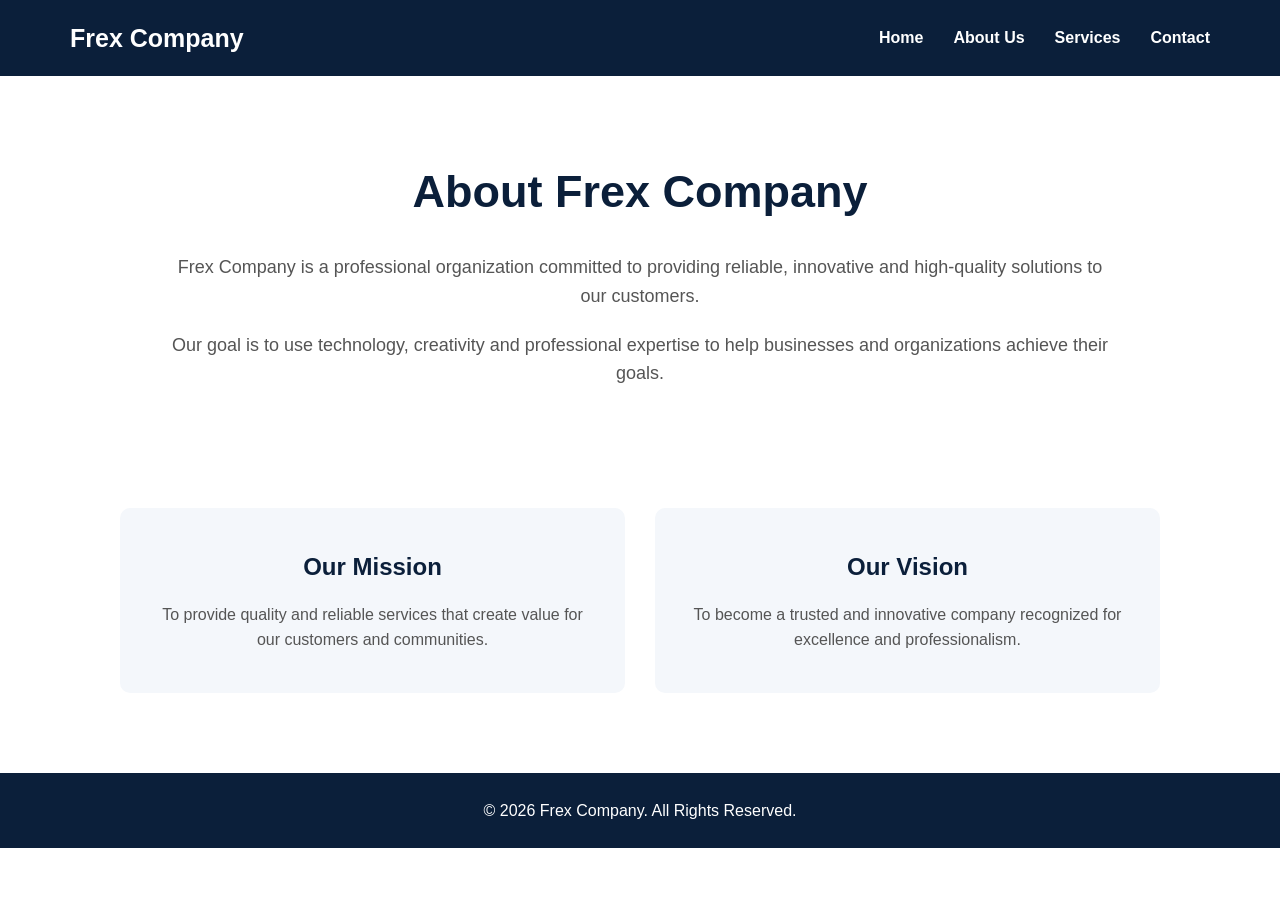
<file: about.html>
<!DOCTYPE html>
<html lang="en">
<head>
    <meta charset="UTF-8">
    <meta name="viewport" content="width=device-width, initial-scale=1.0">

    <title>Frex Company | About Us</title>

    <link rel="stylesheet" href="style.css">
</head>

<body>

    <!-- Navigation -->
    <header>
        <nav class="navbar">

            <div class="logo">
                Frex Company
            </div>

            <ul class="nav-links">
                <li><a href="index.html">Home</a></li>
                <li><a href="about.html">About Us</a></li>
                <li><a href="services.html">Services</a></li>
                <li><a href="contact.html">Contact</a></li>
            </ul>

        </nav>
    </header>


    <!-- About Us -->
    <section class="about-page">

        <h1>About Frex Company</h1>

        <p>
            Frex Company is a professional organization committed
            to providing reliable, innovative and high-quality
            solutions to our customers.
        </p>

        <p>
            Our goal is to use technology, creativity and
            professional expertise to help businesses and
            organizations achieve their goals.
        </p>

    </section>


    <!-- Mission and Vision -->
    <section class="mission-vision">

        <div class="info-card">

            <h2>Our Mission</h2>

            <p>
                To provide quality and reliable services that
                create value for our customers and communities.
            </p>

        </div>


        <div class="info-card">

            <h2>Our Vision</h2>

            <p>
                To become a trusted and innovative company
                recognized for excellence and professionalism.
            </p>

        </div>

    </section>


    <!-- Footer -->
    <footer>

        <p>
            &copy; 2026 Frex Company. All Rights Reserved.
        </p>

    </footer>

</body>
</html>
</file>
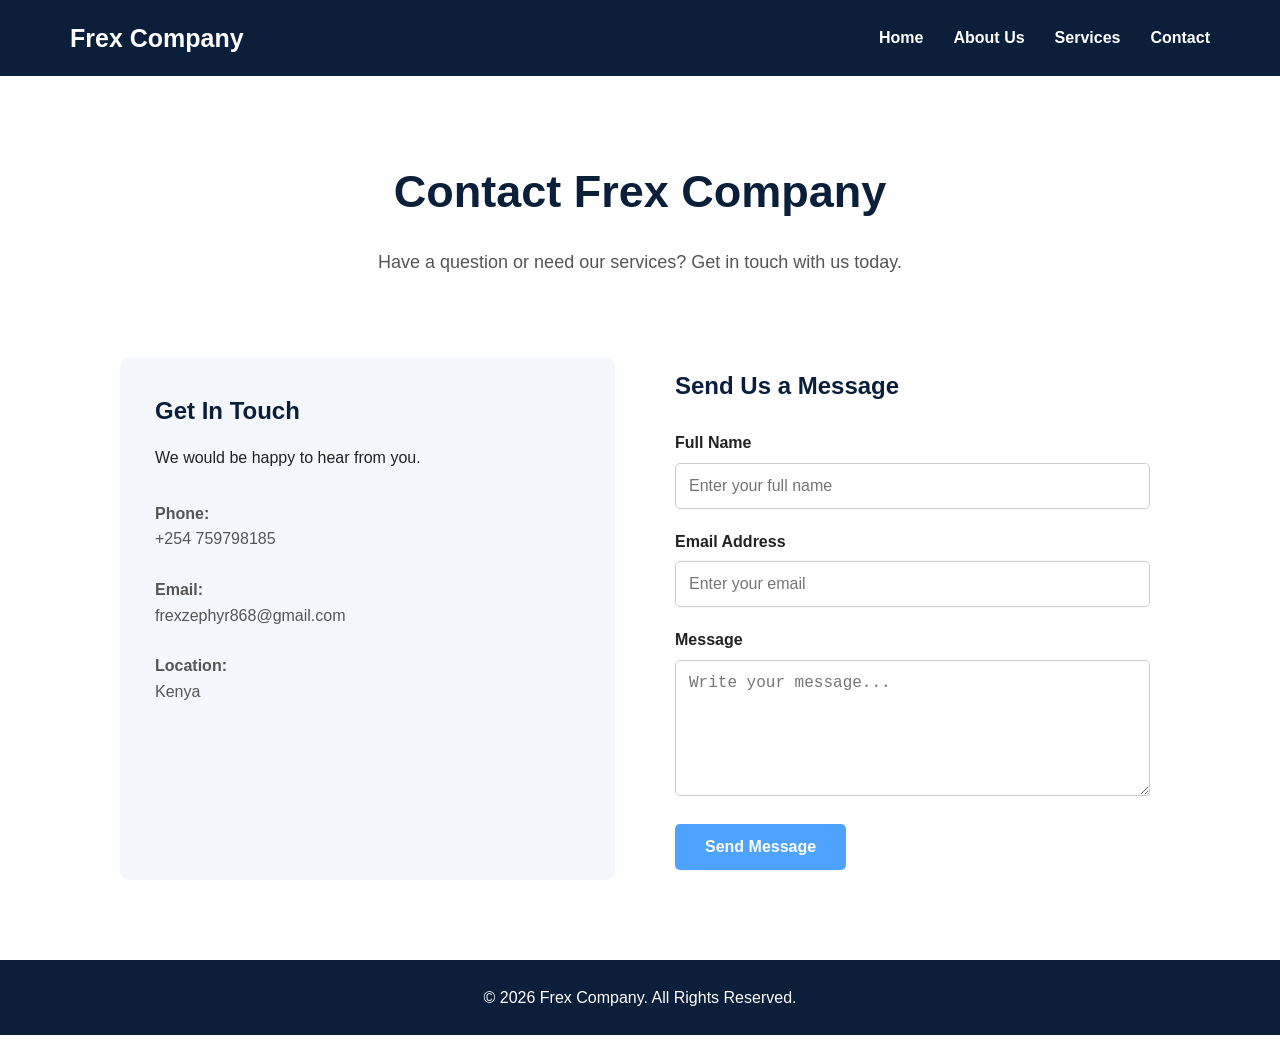
<file: contact.html>
<!DOCTYPE html>
<html lang="en">
<head>
    <meta charset="UTF-8">
    <meta name="viewport" content="width=device-width, initial-scale=1.0">

    <title>Frex Company | Contact</title>

    <link rel="stylesheet" href="style.css">
</head>

<body>

    <!-- Navigation -->
    <header>
        <nav class="navbar">

            <div class="logo">
                Frex Company
            </div>

            <ul class="nav-links">
                <li><a href="index.html">Home</a></li>
                <li><a href="about.html">About Us</a></li>
                <li><a href="services.html">Services</a></li>
                <li><a href="contact.html">Contact</a></li>
            </ul>

        </nav>
    </header>


    <!-- Contact Introduction -->
    <section class="contact-page">

        <h1>Contact Frex Company</h1>

        <p>
            Have a question or need our services?
            Get in touch with us today.
        </p>

    </section>


    <!-- Contact Information and Form -->
    <section class="contact-section">

        <!-- Contact Information -->
        <div class="contact-info">

            <h2>Get In Touch</h2>

            <p>
                We would be happy to hear from you.
            </p>

            <div class="contact-details">

                <p>
                    <strong>Phone:</strong><br>
                    +254 759798185
                </p>

                <p>
                    <strong>Email:</strong><br>
                    frexzephyr868@gmail.com
                </p>

                <p>
                    <strong>Location:</strong><br>
                    Kenya
                </p>

            </div>

        </div>


        <!-- Contact Form -->
        <div class="contact-form">

            <h2>Send Us a Message</h2>

            <form>

                <label for="name">Full Name</label>

                <input
                    type="text"
                    id="name"
                    name="name"
                    placeholder="Enter your full name"
                    required
                >


                <label for="email">Email Address</label>

                <input
                    type="email"
                    id="email"
                    name="email"
                    placeholder="Enter your email"
                    required
                >


                <label for="message">Message</label>

                <textarea
                    id="message"
                    name="message"
                    rows="6"
                    placeholder="Write your message..."
                    required
                ></textarea>


                <button type="submit">
                    Send Message
                </button>

            </form>

        </div>

    </section>


    <!-- Footer -->
    <footer>

        <p>
            &copy; 2026 Frex Company. All Rights Reserved.
        </p>

    </footer>

</body>
</html>
</file>
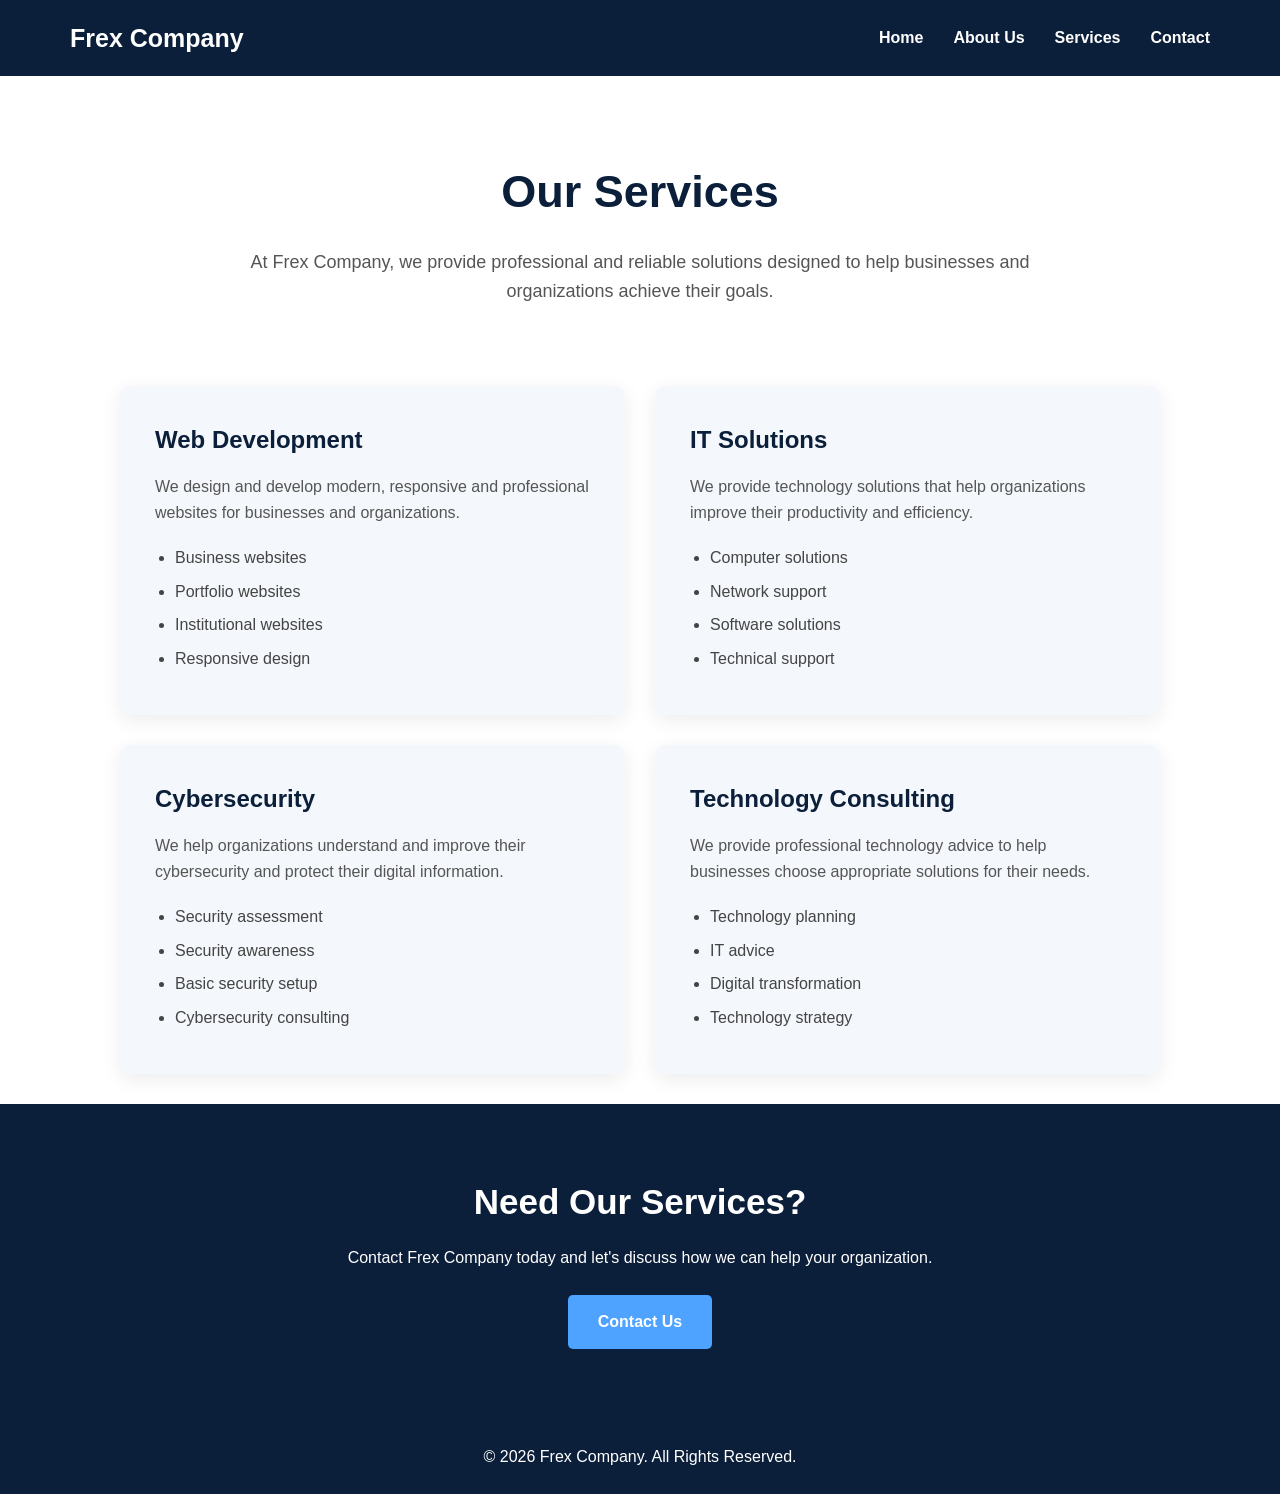
<file: services.html>
<!DOCTYPE html>
<html lang="en">
<head>
    <meta charset="UTF-8">
    <meta name="viewport" content="width=device-width, initial-scale=1.0">

    <title>Frex Company | Services</title>

    <link rel="stylesheet" href="style.css">
</head>

<body>

    <!-- Navigation -->
    <header>
        <nav class="navbar">

            <div class="logo">
                Frex Company
            </div>

            <ul class="nav-links">
                <li><a href="index.html">Home</a></li>
                <li><a href="about.html">About Us</a></li>
                <li><a href="services.html">Services</a></li>
                <li><a href="contact.html">Contact</a></li>
            </ul>

        </nav>
    </header>


    <!-- Services Introduction -->
    <section class="services-page">

        <h1>Our Services</h1>

        <p>
            At Frex Company, we provide professional and reliable
            solutions designed to help businesses and organizations
            achieve their goals.
        </p>

    </section>


    <!-- Services -->
    <section class="service-list">

        <div class="service-item">
            <h2>Web Development</h2>

            <p>
                We design and develop modern, responsive and
                professional websites for businesses and
                organizations.
            </p>

            <ul>
                <li>Business websites</li>
                <li>Portfolio websites</li>
                <li>Institutional websites</li>
                <li>Responsive design</li>
            </ul>
        </div>


        <div class="service-item">
            <h2>IT Solutions</h2>

            <p>
                We provide technology solutions that help
                organizations improve their productivity
                and efficiency.
            </p>

            <ul>
                <li>Computer solutions</li>
                <li>Network support</li>
                <li>Software solutions</li>
                <li>Technical support</li>
            </ul>
        </div>


        <div class="service-item">
            <h2>Cybersecurity</h2>

            <p>
                We help organizations understand and improve
                their cybersecurity and protect their digital
                information.
            </p>

            <ul>
                <li>Security assessment</li>
                <li>Security awareness</li>
                <li>Basic security setup</li>
                <li>Cybersecurity consulting</li>
            </ul>
        </div>


        <div class="service-item">
            <h2>Technology Consulting</h2>

            <p>
                We provide professional technology advice to
                help businesses choose appropriate solutions
                for their needs.
            </p>

            <ul>
                <li>Technology planning</li>
                <li>IT advice</li>
                <li>Digital transformation</li>
                <li>Technology strategy</li>
            </ul>
        </div>

    </section>


    <!-- Call To Action -->
    <section class="service-contact">

        <h2>Need Our Services?</h2>

        <p>
            Contact Frex Company today and let's discuss
            how we can help your organization.
        </p>

        <a href="contact.html" class="btn">
            Contact Us
        </a>

    </section>


    <!-- Footer -->
    <footer>

        <p>
            &copy; 2026 Frex Company. All Rights Reserved.
        </p>

    </footer>

</body>
</html>
</file>
<file: style.css>
/* ================================
   FREX COMPANY - MAIN STYLES
   ================================ */

/* Reset */
* {
    margin: 0;
    padding: 0;
    box-sizing: border-box;
}

body {
    font-family: Arial, sans-serif;
    line-height: 1.6;
    color: #222;
    background: #ffffff;
}

/* ================================
   NAVIGATION BAR
   ================================ */

header {
    background: #0b1f3a;
    position: sticky;
    top: 0;
    z-index: 1000;
}

.navbar {
    max-width: 1200px;
    margin: auto;
    padding: 18px 30px;

    display: flex;
    justify-content: space-between;
    align-items: center;
}

.logo {
    color: white;
    font-size: 25px;
    font-weight: bold;
}

.nav-links {
    list-style: none;
    display: flex;
    gap: 30px;
}

.nav-links a {
    color: white;
    text-decoration: none;
    font-size: 16px;
    font-weight: bold;
}

.nav-links a:hover {
    color: #4da3ff;
}

/* ================================
   HERO SECTION
   ================================ */

.hero {
    min-height: 600px;

    display: flex;
    justify-content: center;
    align-items: center;

    text-align: center;

    padding: 40px 20px;

    background: linear-gradient(
        rgba(11, 31, 58, 0.85),
        rgba(11, 31, 58, 0.85)
    ),
    url("image/company.jpg");

    background-size: cover;
    background-position: center;
}

.hero-content {
    max-width: 800px;
    color: white;
}

.hero h1 {
    font-size: 55px;
    margin-bottom: 20px;
}

.hero p {
    font-size: 20px;
    margin-bottom: 30px;
}

/* Button */

.btn {
    display: inline-block;

    background: #4da3ff;
    color: white;

    padding: 14px 30px;

    border-radius: 5px;

    text-decoration: none;

    font-weight: bold;
}

.btn:hover {
    background: #287dcc;
}

/* ================================
   ABOUT SECTION
   ================================ */

.about-preview {
    max-width: 1000px;
    margin: auto;

    text-align: center;

    padding: 80px 30px;
}

.about-preview h2 {
    font-size: 35px;
    margin-bottom: 20px;
}

.about-preview p {
    font-size: 18px;
    margin-bottom: 25px;
}

.learn-more {
    color: #287dcc;
    text-decoration: none;
    font-weight: bold;
}

/* ================================
   SERVICES
   ================================ */

.services-preview {
    background: #f4f7fb;

    padding: 80px 30px;

    text-align: center;
}

.services-preview h2 {
    font-size: 35px;
    margin-bottom: 40px;
}

.services {
    max-width: 1100px;
    margin: auto;

    display: flex;
    gap: 25px;

    justify-content: center;
}

.service-card {
    background: white;

    padding: 35px 25px;

    border-radius: 10px;

    flex: 1;

    box-shadow: 0 5px 20px rgba(0, 0, 0, 0.08);
}

.service-card h3 {
    margin-bottom: 15px;
    font-size: 22px;
}

.service-card p {
    color: #555;
}

/* ================================
   FOOTER
   ================================ */

footer {
    background: #0b1f3a;

    color: white;

    text-align: center;

    padding: 25px;
}

/* ================================
   MOBILE RESPONSIVE DESIGN
   ================================ */

@media (max-width: 768px) {

    .navbar {
        flex-direction: column;
        gap: 15px;
    }

    .nav-links {
        gap: 15px;
        flex-wrap: wrap;
        justify-content: center;
    }

    .hero {
        min-height: 500px;
    }

    .hero h1 {
        font-size: 38px;
    }

    .hero p {
        font-size: 17px;
    }

    .services {
        flex-direction: column;
    }

}

/* ================================
   ABOUT PAGE
   ================================ */

.about-page {
    max-width: 1000px;
    margin: auto;
    padding: 80px 30px;
    text-align: center;
}

.about-page h1 {
    font-size: 45px;
    margin-bottom: 25px;
    color: #0b1f3a;
}

.about-page p {
    font-size: 18px;
    margin-bottom: 20px;
    color: #555;
}


/* Mission and Vision */

.mission-vision {
    max-width: 1100px;
    margin: auto;
    padding: 20px 30px 80px;

    display: flex;
    gap: 30px;
}

.info-card {
    flex: 1;

    padding: 40px 30px;

    background: #f4f7fb;

    border-radius: 10px;

    text-align: center;
}

.info-card h2 {
    color: #0b1f3a;
    margin-bottom: 15px;
}

.info-card p {
    color: #555;
}


/* Mobile */

@media (max-width: 768px) {

    .mission-vision {
        flex-direction: column;
    }

    .about-page h1 {
        font-size: 35px;
    }

}


/* ================================
   SERVICES PAGE
   ================================ */

.services-page {
    max-width: 900px;
    margin: auto;

    text-align: center;

    padding: 80px 30px 50px;
}

.services-page h1 {
    font-size: 45px;
    color: #0b1f3a;

    margin-bottom: 20px;
}

.services-page p {
    font-size: 18px;
    color: #555;
}


/* Service Cards */

.service-list {
    max-width: 1100px;
    margin: auto;

    padding: 30px;

    display: grid;

    grid-template-columns: repeat(2, 1fr);

    gap: 30px;
}

.service-item {
    background: #f4f7fb;

    padding: 35px;

    border-radius: 10px;

    box-shadow: 0 5px 20px rgba(0, 0, 0, 0.08);
}

.service-item h2 {
    color: #0b1f3a;

    margin-bottom: 15px;
}

.service-item p {
    color: #555;

    margin-bottom: 20px;
}

.service-item ul {
    padding-left: 20px;

    color: #444;
}

.service-item li {
    margin-bottom: 8px;
}


/* Contact Call-To-Action */

.service-contact {
    text-align: center;

    padding: 70px 30px;

    background: #0b1f3a;

    color: white;
}

.service-contact h2 {
    font-size: 35px;

    margin-bottom: 15px;
}

.service-contact p {
    margin-bottom: 25px;
}


/* Mobile */

@media (max-width: 768px) {

    .service-list {
        grid-template-columns: 1fr;
    }

    .services-page h1 {
        font-size: 35px;
    }

}

/* ================================
   CONTACT PAGE
   ================================ */

.contact-page {
    text-align: center;
    padding: 80px 30px 40px;
}

.contact-page h1 {
    font-size: 45px;
    color: #0b1f3a;
    margin-bottom: 20px;
}

.contact-page p {
    font-size: 18px;
    color: #555;
}


/* Contact Section */

.contact-section {
    max-width: 1100px;
    margin: auto;

    padding: 40px 30px 80px;

    display: grid;
    grid-template-columns: 1fr 1fr;

    gap: 50px;
}


/* Contact Information */

.contact-info {
    background: #f4f7fb;
    padding: 35px;
    border-radius: 10px;
}

.contact-info h2 {
    color: #0b1f3a;
    margin-bottom: 15px;
}

.contact-details {
    margin-top: 30px;
}

.contact-details p {
    margin-bottom: 25px;
    color: #555;
}


/* Contact Form */

.contact-form {
    padding: 10px;
}

.contact-form h2 {
    color: #0b1f3a;
    margin-bottom: 25px;
}

.contact-form label {
    display: block;
    margin-bottom: 7px;
    font-weight: bold;
}

.contact-form input,
.contact-form textarea {
    width: 100%;

    padding: 13px;

    margin-bottom: 20px;

    border: 1px solid #ccc;

    border-radius: 5px;

    font-size: 16px;
}

.contact-form textarea {
    resize: vertical;
}

.contact-form button {
    background: #4da3ff;

    color: white;

    border: none;

    padding: 14px 30px;

    border-radius: 5px;

    font-size: 16px;

    font-weight: bold;

    cursor: pointer;
}

.contact-form button:hover {
    background: #287dcc;
}


/* Mobile */

@media (max-width: 768px) {

    .contact-section {
        grid-template-columns: 1fr;
    }

    .contact-page h1 {
        font-size: 35px;
    }

}
</file>
